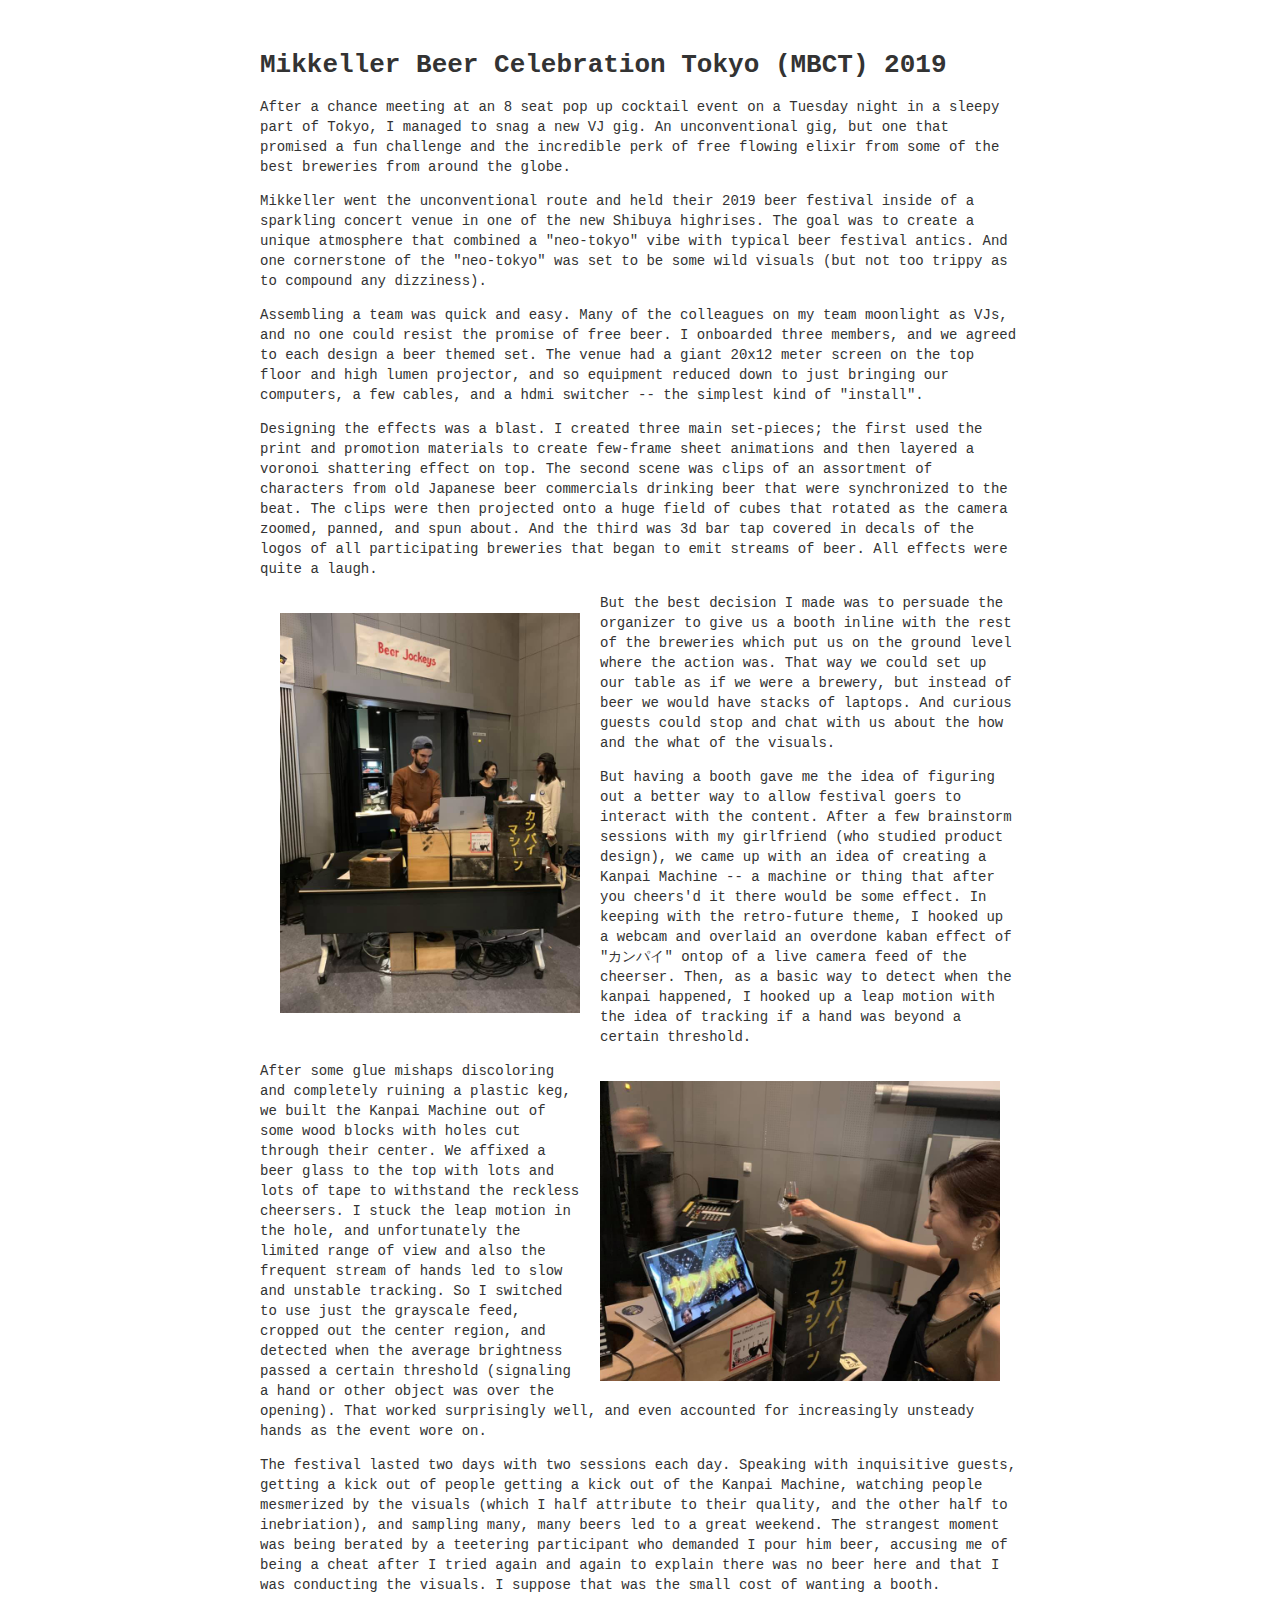
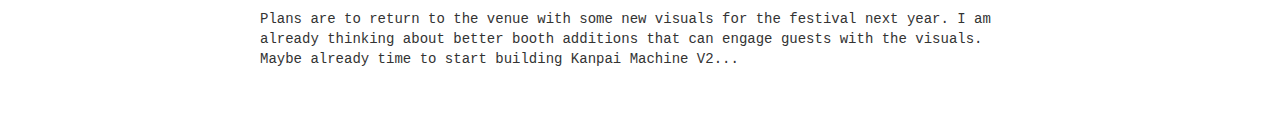
<file: mbct/index.html>
<!DOCTYPE html>
<html>
<head>
	<title>Jasper Degens</title>
	<meta name="viewport" content="width=device-width, initial-scale=1, maximum-scale=1, user-scalable=no">
	<meta name="description" content="Portfolio for Jasper Degens, interactive artist and tech enthusiast.">
	<link rel="icon" type="image/x-icon" href="../images/favicon.ico">
	<style type="text/css">
		body{
			max-width: 800px;
			margin: 20px auto;
			color: #333333;
			font-family: monospace;
		}
		section{
			margin: 50px 20px;
		}
		p, li{
			font-size: 14px;
			line-height: 20px;
		}
		a{
			color: #015ab5;
		}
		img{
  			max-width: 400px;
    		max-height: 400px;
    		margin: 20px;
		}
		.flt-left{
			float: left;
		}
		.flt-right{
			float: right;
		}
	</style>
</head>
<body>
<header>
</header>
<div>
	<section>
		<h1>Mikkeller Beer Celebration Tokyo (MBCT) 2019</h1>
		<p>After a chance meeting at an 8 seat pop up cocktail event on a Tuesday night in a sleepy part of Tokyo, I managed to snag a new VJ gig. An unconventional gig, but one that promised a fun challenge and the incredible perk of free flowing elixir from some of the best breweries from around the globe.</p>
		<p>Mikkeller went the unconventional route and held their 2019 beer festival inside of a sparkling concert venue in one of the new Shibuya highrises. The goal was to create a unique atmosphere that combined a "neo-tokyo" vibe with typical beer festival antics. And one cornerstone of the "neo-tokyo" was set to be some wild visuals (but not too trippy as to compound any dizziness).</p>
		<p>Assembling a team was quick and easy. Many of the colleagues on my team moonlight as VJs, and no one could resist the promise of free beer. I onboarded three members, and we agreed to each design a beer themed set. The venue had a giant 20x12 meter screen on the top floor and high lumen projector, and so equipment reduced down to just bringing our computers, a few cables, and a hdmi switcher -- the simplest kind of "install".</p>
		<p>Designing the effects was a blast. I created three main set-pieces; the first used the print and promotion materials to create few-frame sheet animations and then layered a voronoi shattering effect on top. The second scene was clips of an assortment of characters from old Japanese beer commercials drinking beer that were synchronized to the beat. The clips were then projected onto a huge field of cubes that rotated as the camera zoomed, panned, and spun about. And the third was 3d bar tap covered in decals of the logos of all participating breweries that began to emit streams of beer. All effects were quite a laugh.</p>
		<img class="flt-left" src="../images/beerJockeys.jpg">
		<p>But the best decision I made was to persuade the organizer to give us a booth inline with the rest of the breweries which put us on the ground level where the action was. That way we could set up our table as if we were a brewery, but instead of beer we would have stacks of laptops. And curious guests could stop and chat with us about the how and the what of the visuals.</p>
		<p>But having a booth gave me the idea of figuring out a better way to allow festival goers to interact with the content. After a few brainstorm sessions with my girlfriend (who studied product design), we came up with an idea of creating a Kanpai Machine -- a machine or thing that after you cheers'd it there would be some effect. In keeping with the retro-future theme, I hooked up a webcam and overlaid an overdone kaban effect of "カンパイ" ontop of a live camera feed of the cheerser. Then, as a basic way to detect when the kanpai happened, I hooked up a leap motion with the idea of tracking if a hand was beyond a certain threshold.</p>
		<img class="flt-right" src="../images/kanpaiSmallScreen.jpg">
		<p>After some glue mishaps discoloring and completely ruining a plastic keg, we built the Kanpai Machine out of some wood blocks with holes cut through their center. We affixed a beer glass to the top with lots and lots of tape to withstand the reckless cheersers. I stuck the leap motion in the hole, and unfortunately the limited range of view and also the frequent stream of hands led to slow and unstable tracking. So I switched to use just the grayscale feed, cropped out the center region, and detected when the average brightness passed a certain threshold (signaling a hand or other object was over the opening). That worked surprisingly well, and even accounted for increasingly unsteady hands as the event wore on.</p>
		<p>The festival lasted two days with two sessions each day. Speaking with inquisitive guests, getting a kick out of people getting a kick out of the Kanpai Machine, watching people mesmerized by the visuals (which I half attribute to their quality, and the other half to inebriation), and sampling many, many beers led to a great weekend. The strangest moment was being berated by a teetering participant who demanded I pour him beer, accusing me of being a cheat after I tried again and again to explain there was no beer here and that I was conducting the visuals. I suppose that was the small cost of wanting a booth.</p>
		<p>Plans are to return to the venue with some new visuals for the festival next year. I am already thinking about better booth additions that can engage guests with the visuals. Maybe already time to start building Kanpai Machine V2...</p>
	</section>
</div>
</body>
</html>
</file>
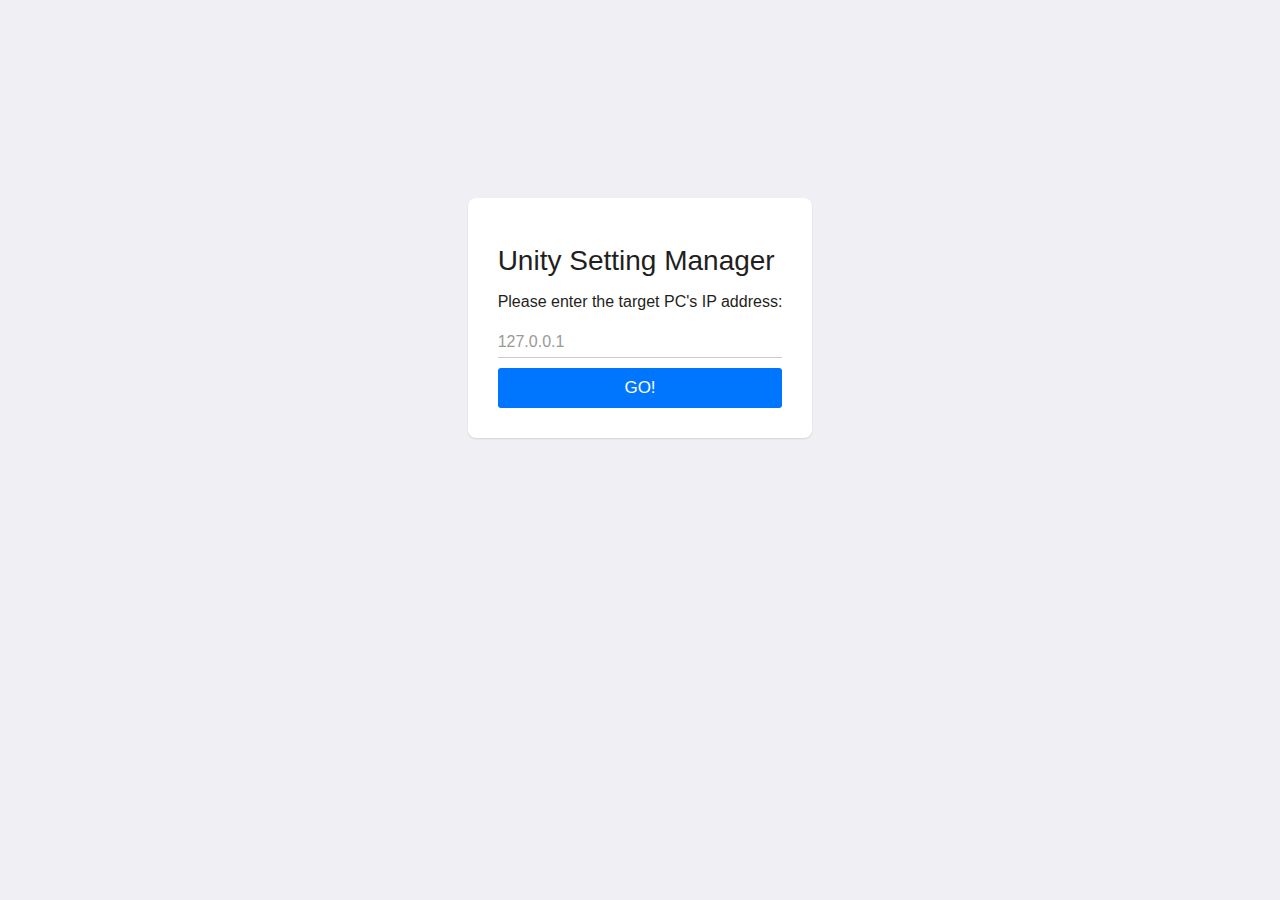
<file: setting-manager/index.html>
<!doctype html><html lang="en"><head><meta charset="utf-8"/><link rel="icon" href="./favicon.ico"/><meta name="viewport" content="width=device-width,initial-scale=1"/><meta name="theme-color" content="#000000"/><meta name="description" content="Unity Setting and Parameter Control"/><link rel="apple-touch-icon" href="./logo192.png"/><link rel="manifest" href="./manifest.json"/><title>Unity Setting Remote Control</title><link href="./static/css/2.1caee176.chunk.css" rel="stylesheet"><link href="./static/css/main.c56b102c.chunk.css" rel="stylesheet"></head><body><noscript>You need to enable JavaScript to run this app.</noscript><div id="root"></div><script>!function(e){function t(t){for(var n,f,i=t[0],l=t[1],a=t[2],c=0,s=[];c<i.length;c++)f=i[c],Object.prototype.hasOwnProperty.call(o,f)&&o[f]&&s.push(o[f][0]),o[f]=0;for(n in l)Object.prototype.hasOwnProperty.call(l,n)&&(e[n]=l[n]);for(p&&p(t);s.length;)s.shift()();return u.push.apply(u,a||[]),r()}function r(){for(var e,t=0;t<u.length;t++){for(var r=u[t],n=!0,i=1;i<r.length;i++){var l=r[i];0!==o[l]&&(n=!1)}n&&(u.splice(t--,1),e=f(f.s=r[0]))}return e}var n={},o={1:0},u=[];function f(t){if(n[t])return n[t].exports;var r=n[t]={i:t,l:!1,exports:{}};return e[t].call(r.exports,r,r.exports,f),r.l=!0,r.exports}f.m=e,f.c=n,f.d=function(e,t,r){f.o(e,t)||Object.defineProperty(e,t,{enumerable:!0,get:r})},f.r=function(e){"undefined"!=typeof Symbol&&Symbol.toStringTag&&Object.defineProperty(e,Symbol.toStringTag,{value:"Module"}),Object.defineProperty(e,"__esModule",{value:!0})},f.t=function(e,t){if(1&t&&(e=f(e)),8&t)return e;if(4&t&&"object"==typeof e&&e&&e.__esModule)return e;var r=Object.create(null);if(f.r(r),Object.defineProperty(r,"default",{enumerable:!0,value:e}),2&t&&"string"!=typeof e)for(var n in e)f.d(r,n,function(t){return e[t]}.bind(null,n));return r},f.n=function(e){var t=e&&e.__esModule?function(){return e.default}:function(){return e};return f.d(t,"a",t),t},f.o=function(e,t){return Object.prototype.hasOwnProperty.call(e,t)},f.p="./";var i=this["webpackJsonpfine-tune"]=this["webpackJsonpfine-tune"]||[],l=i.push.bind(i);i.push=t,i=i.slice();for(var a=0;a<i.length;a++)t(i[a]);var p=l;r()}([])</script><script src="./static/js/2.e3263385.chunk.js"></script><script src="./static/js/main.2f53768b.chunk.js"></script></body></html>
</file>
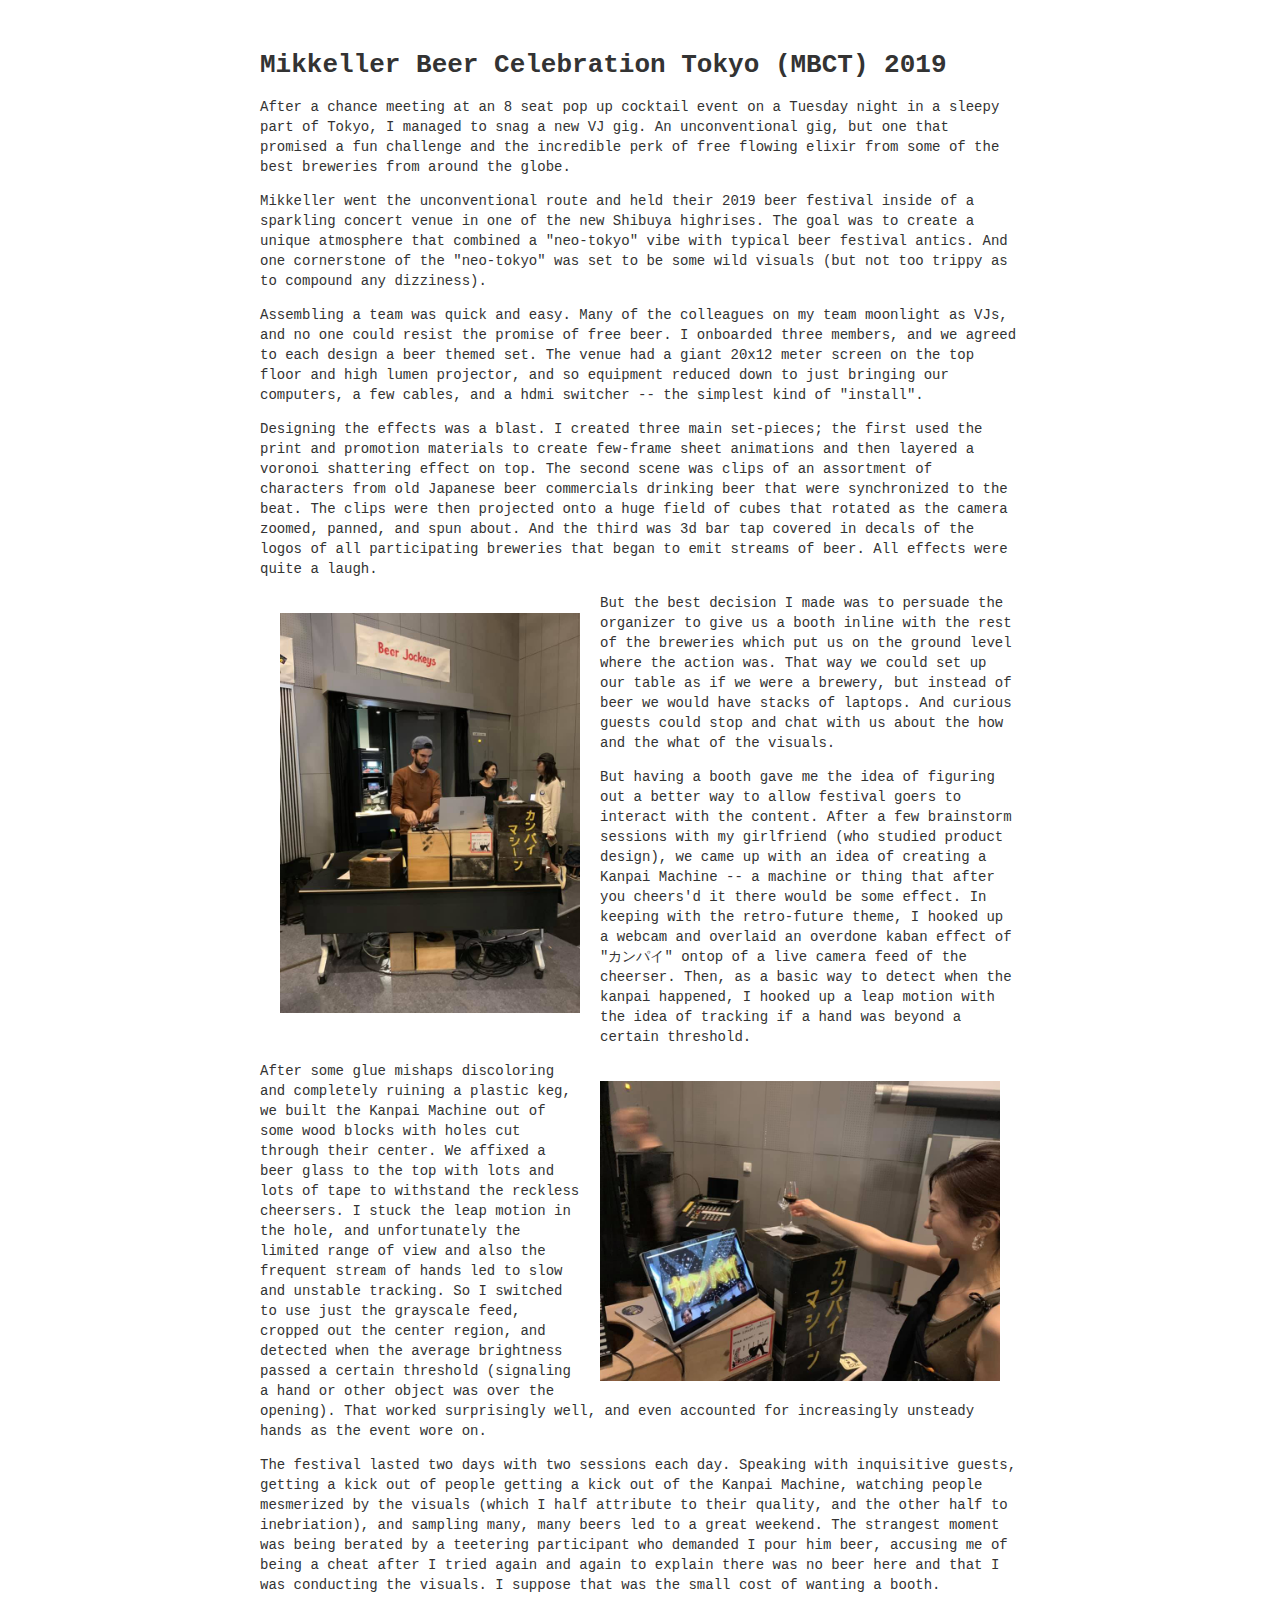
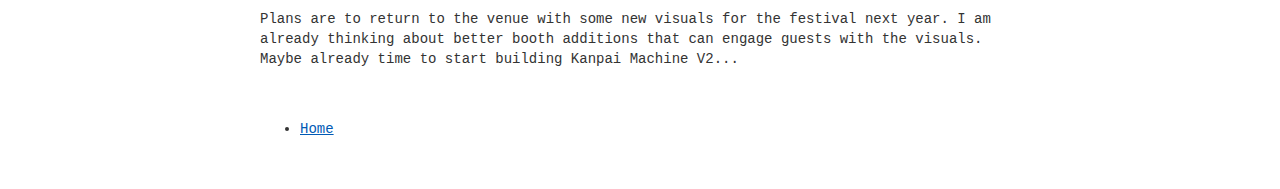
<file: mbct.html>
<!DOCTYPE html>
<html>
<head>
	<title>Jasper Degens</title>
	<meta name="viewport" content="width=device-width, initial-scale=1, maximum-scale=1, user-scalable=no">
	<meta name="description" content="Portfolio for Jasper Degens, interactive artist and tech enthusiast.">
	<link rel="icon" type="image/x-icon" href="./images/favicon.ico">
	<style type="text/css">
		body{
			max-width: 800px;
			margin: 20px auto;
			color: #333333;
			font-family: monospace;
		}
		section{
			margin: 50px 20px;
		}
		p, li{
			font-size: 14px;
			line-height: 20px;
		}
		a{
			color: #015ab5;
		}
		img{
  			max-width: 400px;
    		max-height: 400px;
    		margin: 20px;
		}
		.flt-left{
			float: left;
		}
		.flt-right{
			float: right;
		}
	</style>
</head>
<body>
<header>
</header>
<div>
	<section>
		<h1>Mikkeller Beer Celebration Tokyo (MBCT) 2019</h1>
		<p>After a chance meeting at an 8 seat pop up cocktail event on a Tuesday night in a sleepy part of Tokyo, I managed to snag a new VJ gig. An unconventional gig, but one that promised a fun challenge and the incredible perk of free flowing elixir from some of the best breweries from around the globe.</p>
		<p>Mikkeller went the unconventional route and held their 2019 beer festival inside of a sparkling concert venue in one of the new Shibuya highrises. The goal was to create a unique atmosphere that combined a "neo-tokyo" vibe with typical beer festival antics. And one cornerstone of the "neo-tokyo" was set to be some wild visuals (but not too trippy as to compound any dizziness).</p>
		<p>Assembling a team was quick and easy. Many of the colleagues on my team moonlight as VJs, and no one could resist the promise of free beer. I onboarded three members, and we agreed to each design a beer themed set. The venue had a giant 20x12 meter screen on the top floor and high lumen projector, and so equipment reduced down to just bringing our computers, a few cables, and a hdmi switcher -- the simplest kind of "install".</p>
		<p>Designing the effects was a blast. I created three main set-pieces; the first used the print and promotion materials to create few-frame sheet animations and then layered a voronoi shattering effect on top. The second scene was clips of an assortment of characters from old Japanese beer commercials drinking beer that were synchronized to the beat. The clips were then projected onto a huge field of cubes that rotated as the camera zoomed, panned, and spun about. And the third was 3d bar tap covered in decals of the logos of all participating breweries that began to emit streams of beer. All effects were quite a laugh.</p>
		<img class="flt-left" src="./images/beerJockeys.jpg">
		<p>But the best decision I made was to persuade the organizer to give us a booth inline with the rest of the breweries which put us on the ground level where the action was. That way we could set up our table as if we were a brewery, but instead of beer we would have stacks of laptops. And curious guests could stop and chat with us about the how and the what of the visuals.</p>
		<p>But having a booth gave me the idea of figuring out a better way to allow festival goers to interact with the content. After a few brainstorm sessions with my girlfriend (who studied product design), we came up with an idea of creating a Kanpai Machine -- a machine or thing that after you cheers'd it there would be some effect. In keeping with the retro-future theme, I hooked up a webcam and overlaid an overdone kaban effect of "カンパイ" ontop of a live camera feed of the cheerser. Then, as a basic way to detect when the kanpai happened, I hooked up a leap motion with the idea of tracking if a hand was beyond a certain threshold.</p>
		<img class="flt-right" src="./images/kanpaiSmallScreen.jpg">
		<p>After some glue mishaps discoloring and completely ruining a plastic keg, we built the Kanpai Machine out of some wood blocks with holes cut through their center. We affixed a beer glass to the top with lots and lots of tape to withstand the reckless cheersers. I stuck the leap motion in the hole, and unfortunately the limited range of view and also the frequent stream of hands led to slow and unstable tracking. So I switched to use just the grayscale feed, cropped out the center region, and detected when the average brightness passed a certain threshold (signaling a hand or other object was over the opening). That worked surprisingly well, and even accounted for increasingly unsteady hands as the event wore on.</p>
		<p>The festival lasted two days with two sessions each day. Speaking with inquisitive guests, getting a kick out of people getting a kick out of the Kanpai Machine, watching people mesmerized by the visuals (which I half attribute to their quality, and the other half to inebriation), and sampling many, many beers led to a great weekend. The strangest moment was being berated by a teetering participant who demanded I pour him beer, accusing me of being a cheat after I tried again and again to explain there was no beer here and that I was conducting the visuals. I suppose that was the small cost of wanting a booth.</p>
		<p>Plans are to return to the venue with some new visuals for the festival next year. I am already thinking about better booth additions that can engage guests with the visuals. Maybe already time to start building Kanpai Machine V2...</p>
	</section>
	<section>
		<ul>
			<li><a href="./index.html">Home</a></li>
		</ul>
	</section>
</div>
</body>
</html>
</file>
<file: setting-manager/static/css/main.c56b102c.chunk.css>
.input-float{max-width:3.5em}.active{z-index:100;display:block}.inactive{z-index:-1;width:0;height:0;visibility:hidden;position:absolute;display:block}.flex-grow{flex-grow:100}.range{margin:0 1em!important}.color-box{width:3.5em}.flexbox{display:flex!important}.accordian-contents{padding:.5em 1em}.accordian .list-item .center,.accordian .list-item .right{background:none}.accordian{background-size:100%;background-repeat:no-repeat;background-position:bottom;background-image:linear-gradient(0deg,#e4e4e4,#efefef 100%)}#splash-card{max-width:90%;padding:30px;margin-top:-20%}.center-flex{align-items:center;display:flex;justify-content:center;height:100%}#go-btn{margin-top:10px;width:100%;text-align:center;height:40px}.btn-warning{background-color:#f59e00!important;color:#fff!important}.progress-circular__primary{stroke:#fff!important}.full-width{width:100%}.error input{border-bottom:1px solid #b91616}.error{color:#b91616}.half-width{width:50%}.flexbox-centered{display:flex!important;align-items:center;justify-content:center}.btn-default{background-color:#0076ff!important;color:#fff!important}.btn-bottom-toolbar{margin:0!important;text-align:center;padding:0!important;border:none!important}.btn-bottom-toolbar ons-button{border-radius:0!important;border:none!important;font-size:12px;text-transform:uppercase;height:52px!important;line-height:52px!important;padding:0!important}.btn-action{width:100%;max-width:400px;text-align:center}.bottom-bar{border:none!important;height:52px!important}.content-main{bottom:52px!important}.margin-toolbar-top{top:44px!important}.page--material.margin-toolbar-top{top:56px!important}.loading-spinner{position:fixed;top:0;left:0;width:100%;height:100%;background-color:#fff;z-index:100}.loading-spinner ons-progress-circular{width:50px;height:50px}.loading-spinner ons-progress-circular .progress-circular__primary{stroke:#0076ff!important}.hidden{visibility:hidden}.visable{visibility:visible}input[type=range]{pointer-events:none}input[type=range]::-webkit-slider-thumb{pointer-events:auto}.accordian-contents>.accordian{background-image:linear-gradient(0deg,#f1f1f1,#fefefe 100%);padding-bottom:.5em}.accordian-contents>.accordian>.accordian-contents{padding:0;margin:.5em 1em;border:1px solid #e9e9e9}.accordian>.list-item .center{display:none;z-index:-100}ons-splitter-side{padding-right:2px;border:1px solid #e9e9e9}ons-splitter-side .page .page__background{background-color:#fbfbfb!important}.list-item--material__center{border-bottom:1px solid #e9e9e9!important}
/*# sourceMappingURL=main.c56b102c.chunk.css.map */
</file>
